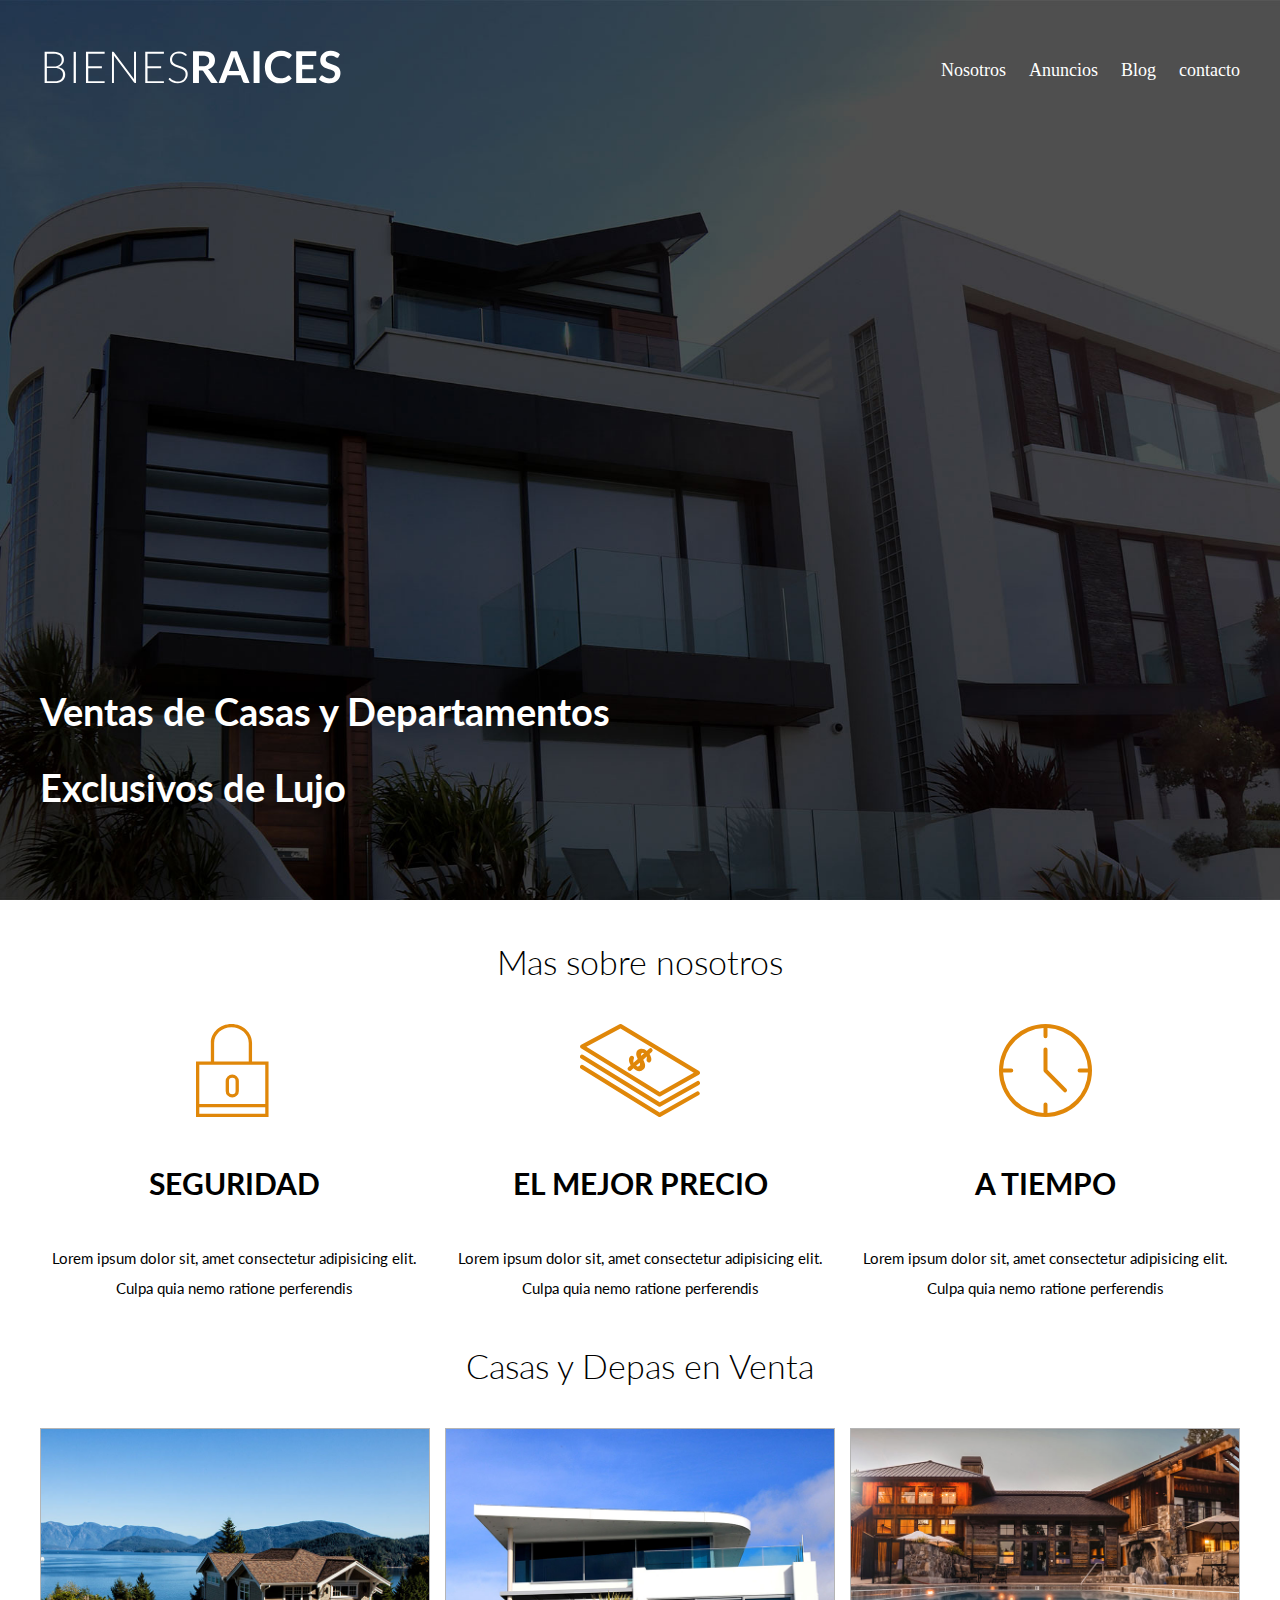
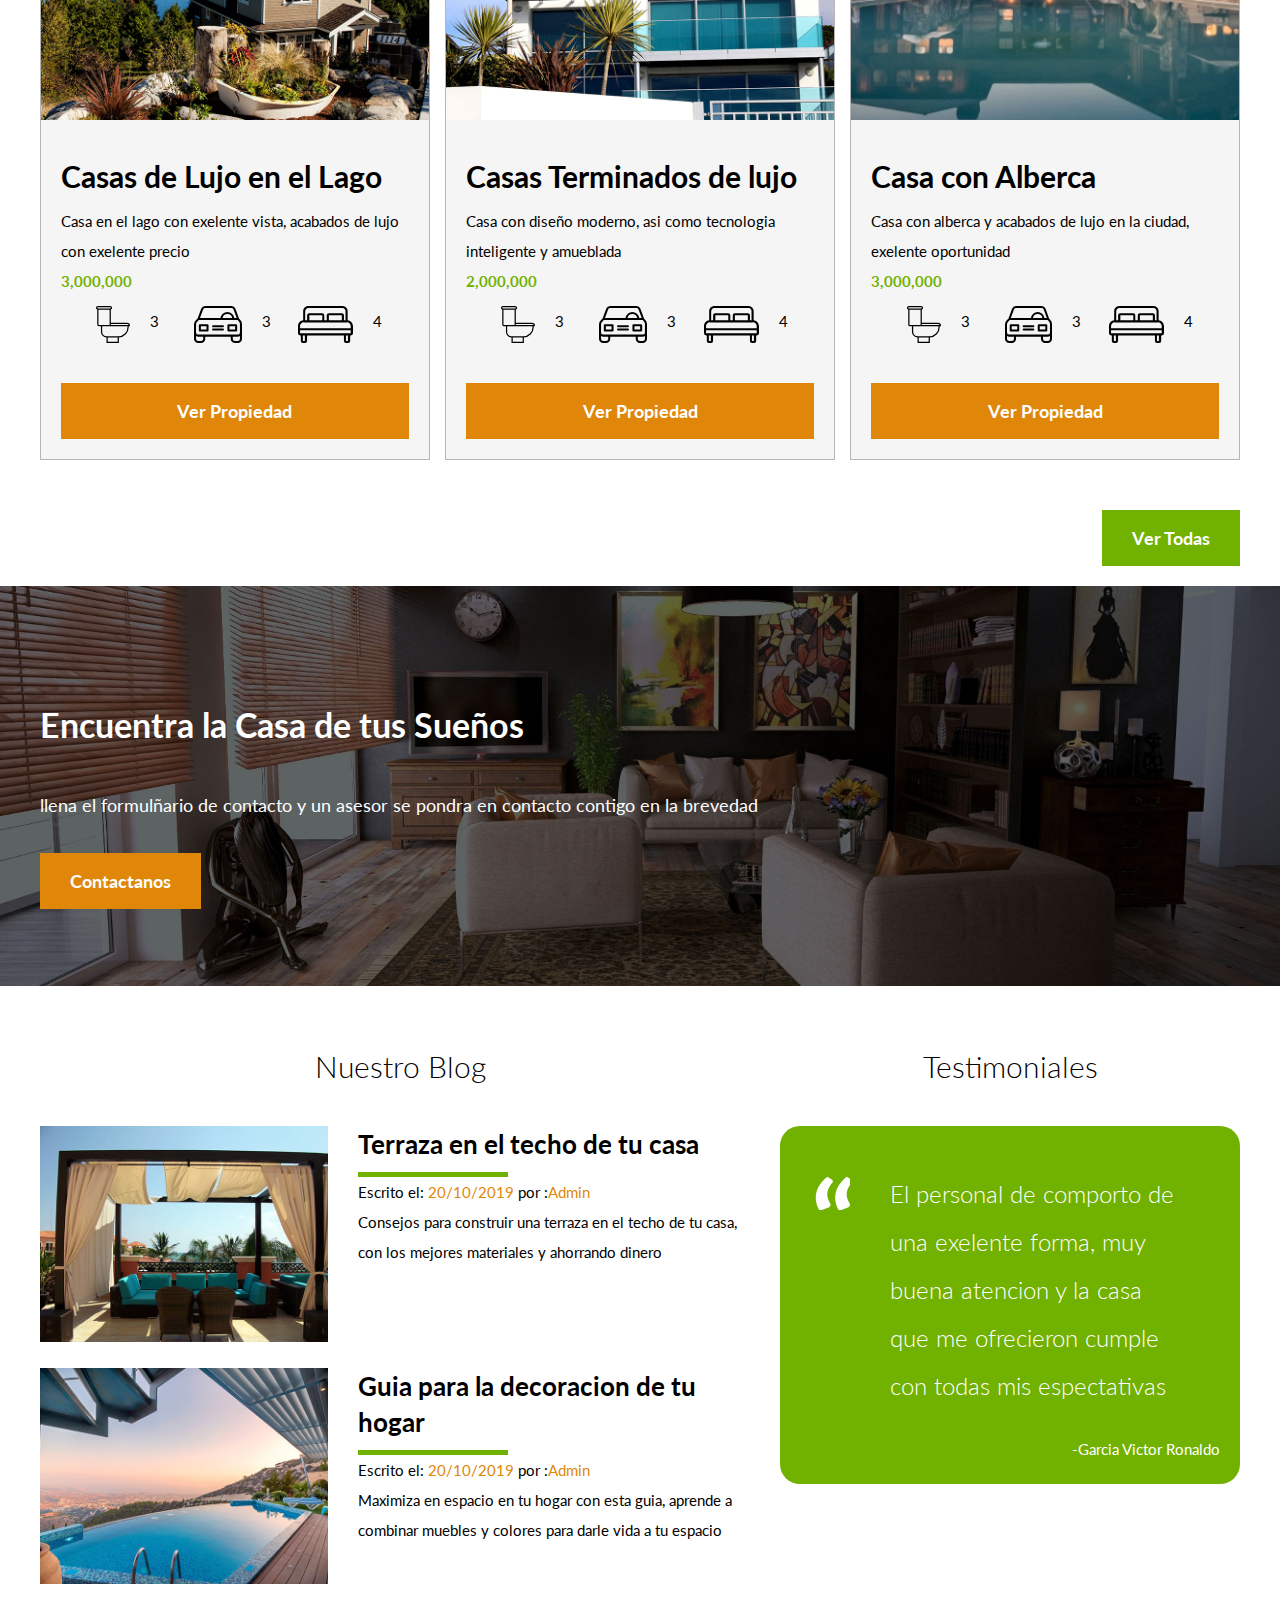
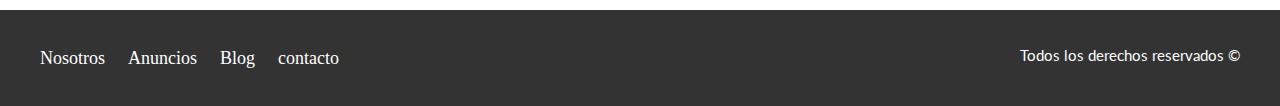
<file: BienesRaizes/index.html>
<!DOCTYPE html>
<html lang="es">

<head>
    <meta charset="UTF-8">
    <meta name="viewport" content="width=device-width, initial-scale=1.0">
    <link rel="preconnect" href="https://fonts.gstatic.com">
    <link rel="stylesheet" href="css/normalize.css">
    <link href="https://fonts.googleapis.com/css2?family=Lato:wght@300;400;700;900&display=swap" rel="stylesheet">
    <link rel="stylesheet" href="css/styles.css">
    <title>Bienes Raices</title>
</head>

<body>
    <header class="site-header inicio">
        <div class="contenedor contenido-header">
            <div class="barra">
                <a href="index.html">
                    <img src="img/logo.svg" alt="logo del sitio web">
                </a>

                <nav class="navegacion">
                    <a href="./views/nosotros.html">Nosotros</a>
                    <a href="./views/anuncios.html">Anuncios</a>
                    <a href="./views/blog.html">Blog</a>
                    <a href="./views/contacto.html">contacto</a>
                </nav>
                <!--barra-->
            </div>

            <h1>Ventas de Casas y Departamentos Exclusivos de Lujo</h1>
            <!--contenedor-->
        </div>
    </header>
    <section class="contenedor seccion">
        <h2 class="encabezado-nosotros">Mas sobre nosotros</h2>
        <div class="iconos-nosotros">
            <div class="icono">
                <img src="img/icono1.svg" alt="icono seguridad">
                <h3>Seguridad</h3>
                <p>Lorem ipsum dolor sit, amet consectetur adipisicing elit. Culpa quia nemo ratione perferendis</p>
            </div>

            <div class="icono">
                <img src="img/icono2.svg" alt="icono mejor precio">
                <h3>El Mejor Precio</h3>
                <p>Lorem ipsum dolor sit, amet consectetur adipisicing elit. Culpa quia nemo ratione perferendis</p>
            </div>
            <div class="icono">
                <img src="img/icono3.svg" alt="icono a tiempo">
                <h3>A Tiempo</h3>
                <p>Lorem ipsum dolor sit, amet consectetur adipisicing elit. Culpa quia nemo ratione perferendis</p>
            </div>
        </div>
    </section>
    <main class="seccion contenedor">
        <h2 class="fw-300 text-center">Casas y Depas en Venta</h2>
        <div class="contenedor-anuncios">
            <div class="anuncio">
                <img src="img/anuncio1.jpg" alt="casas en venta">
                <div class="contenido-anuncio">
                    <h3>Casas de Lujo en el Lago</h3>
                    <p>Casa en el lago con exelente vista, acabados de lujo con exelente precio</p>
                    <p class="precio">3,000,000</p>
                    <ul class="iconos-caracteristicas">
                        <li>
                            <img src="./img/icono_wc.svg" alt="icono wc">
                            <p>3</p>
                        </li>
                        <li>
                            <img src="./img/icono_estacionamiento.svg" alt="icono estacionamiento">
                            <p>3</p>
                        </li>
                        <li>
                            <img src="./img/icono_dormitorio.svg" alt="icono dormitorio">
                            <p>4</p>
                        </li>
                    </ul>
                    <a href="./views/anuncio.html" class="boton boton-amarillo d-block">Ver Propiedad</a>
                </div>
            </div>

            <div class=" anuncio">
                <img src="img/anuncio2.jpg" alt="casas en venta">
                <div class="contenido-anuncio">
                    <h3>Casas Terminados de lujo</h3>
                    <p>Casa con diseño moderno, asi como tecnologia inteligente y amueblada</p>
                    <p class="precio">2,000,000</p>
                    <ul class="iconos-caracteristicas">
                        <li>
                            <img src="./img/icono_wc.svg" alt="icono wc">
                            <p>3</p>
                        </li>
                        <li>
                            <img src="./img/icono_estacionamiento.svg" alt="icono estacionamiento">
                            <p>3</p>
                        </li>
                        <li>
                            <img src="./img/icono_dormitorio.svg" alt="icono dormitorio">
                            <p>4</p>
                        </li>
                    </ul>
                    <a href="./views/anuncio.html" class="boton boton-amarillo d-block">Ver Propiedad</a>
                </div>
            </div>

            <div class="anuncio">
                <img src="img/anuncio3.jpg" alt="casas en venta">
                <div class="contenido-anuncio">
                    <h3>Casa con Alberca</h3>
                    <p>Casa con alberca y acabados de lujo en la ciudad, exelente oportunidad</p>
                    <p class="precio">3,000,000</p>
                    <ul class="iconos-caracteristicas">
                        <li>
                            <img src="./img/icono_wc.svg" alt="icono wc">
                            <p>3</p>
                        </li>
                        <li>
                            <img src="./img/icono_estacionamiento.svg" alt="icono estacionamiento">
                            <p>3</p>
                        </li>
                        <li>
                            <img src="./img/icono_dormitorio.svg" alt="icono dormitorio">
                            <p>4</p>
                        </li>
                    </ul>
                    <a href="./views/anuncio.html" class="boton boton-amarillo d-block">Ver Propiedad</a>
                </div>
            </div>
        </div>
        <div class="ver-todas">
            <a href="./views/anuncios.html" class="boton boton-verde">Ver Todas</a>
        </div>
    </main>
    <section class="imagen-contacto">
        <div class="contenedor contenido-contacto">
            <h2>Encuentra la Casa de tus Sueños</h2>
            <p>llena el formulñario de contacto y un asesor se pondra en contacto contigo en la brevedad</p>
            <a class="boton boton-verde" href="./views/contacto.html">Contactanos</a>
        </div>
    </section>
    <div class="seccion-inferior contenedor seccion">
        <section class="blog">
            <h3 class="text-center fw-300">Nuestro Blog</h3>
            <article class="entrada-blog">
                <div class="imagen">
                    <img src="img/blog1.jpg" alt="entrada de blog">
                </div>
                <div class="texto-entrada">
                    <a href="./views/entrada.html">
                        <h4>Terraza en el techo de tu casa</h4>
                    </a>
                    <p>Escrito el: <span>20/10/2019</span> por :<span>Admin</span> </p>
                    <p>Consejos para construir una terraza en el techo de tu casa, con los mejores materiales y ahorrando dinero</p>
                </div>
            </article>

            <article class="entrada-blog">
                <div class="imagen">
                    <img src="img/blog2.jpg" alt="entrada de blog">
                </div>
                <div class="texto-entrada">
                    <a href="./views/entrada.html">
                        <h4>Guia para la decoracion de tu hogar</h4>
                    </a>
                    <p>Escrito el: <span>20/10/2019</span> por :<span>Admin</span> </p>
                    <p>Maximiza en espacio en tu hogar con esta guia, aprende a combinar muebles y colores para darle vida a tu espacio</p>
                </div>
            </article>
        </section>
        <section class="testimoniales">
            <h3 class="text-center fw-300">Testimoniales</h3>
            <div class="testimonial">
                <blockquote>
                    El personal de comporto de una exelente forma, muy buena atencion y la casa que me ofrecieron cumple con todas mis espectativas
                </blockquote>
                <p>-Garcia Victor Ronaldo</p>
            </div>
        </section>
    </div>
    <footer class="site-footer seccion">
        <div class="contenedor-footer contenedor">
            <nav class="navegacion">
                <a href="./views/nosotros.html">Nosotros</a>
                <a href="./views/anuncios.html">Anuncios</a>
                <a href="./views/blog.html">Blog</a>
                <a href="./views/contacto.html">contacto</a>
            </nav>

            <p>Todos los derechos reservados &copy;</p>
        </div>
    </footer>

</body>

</html>
</file>
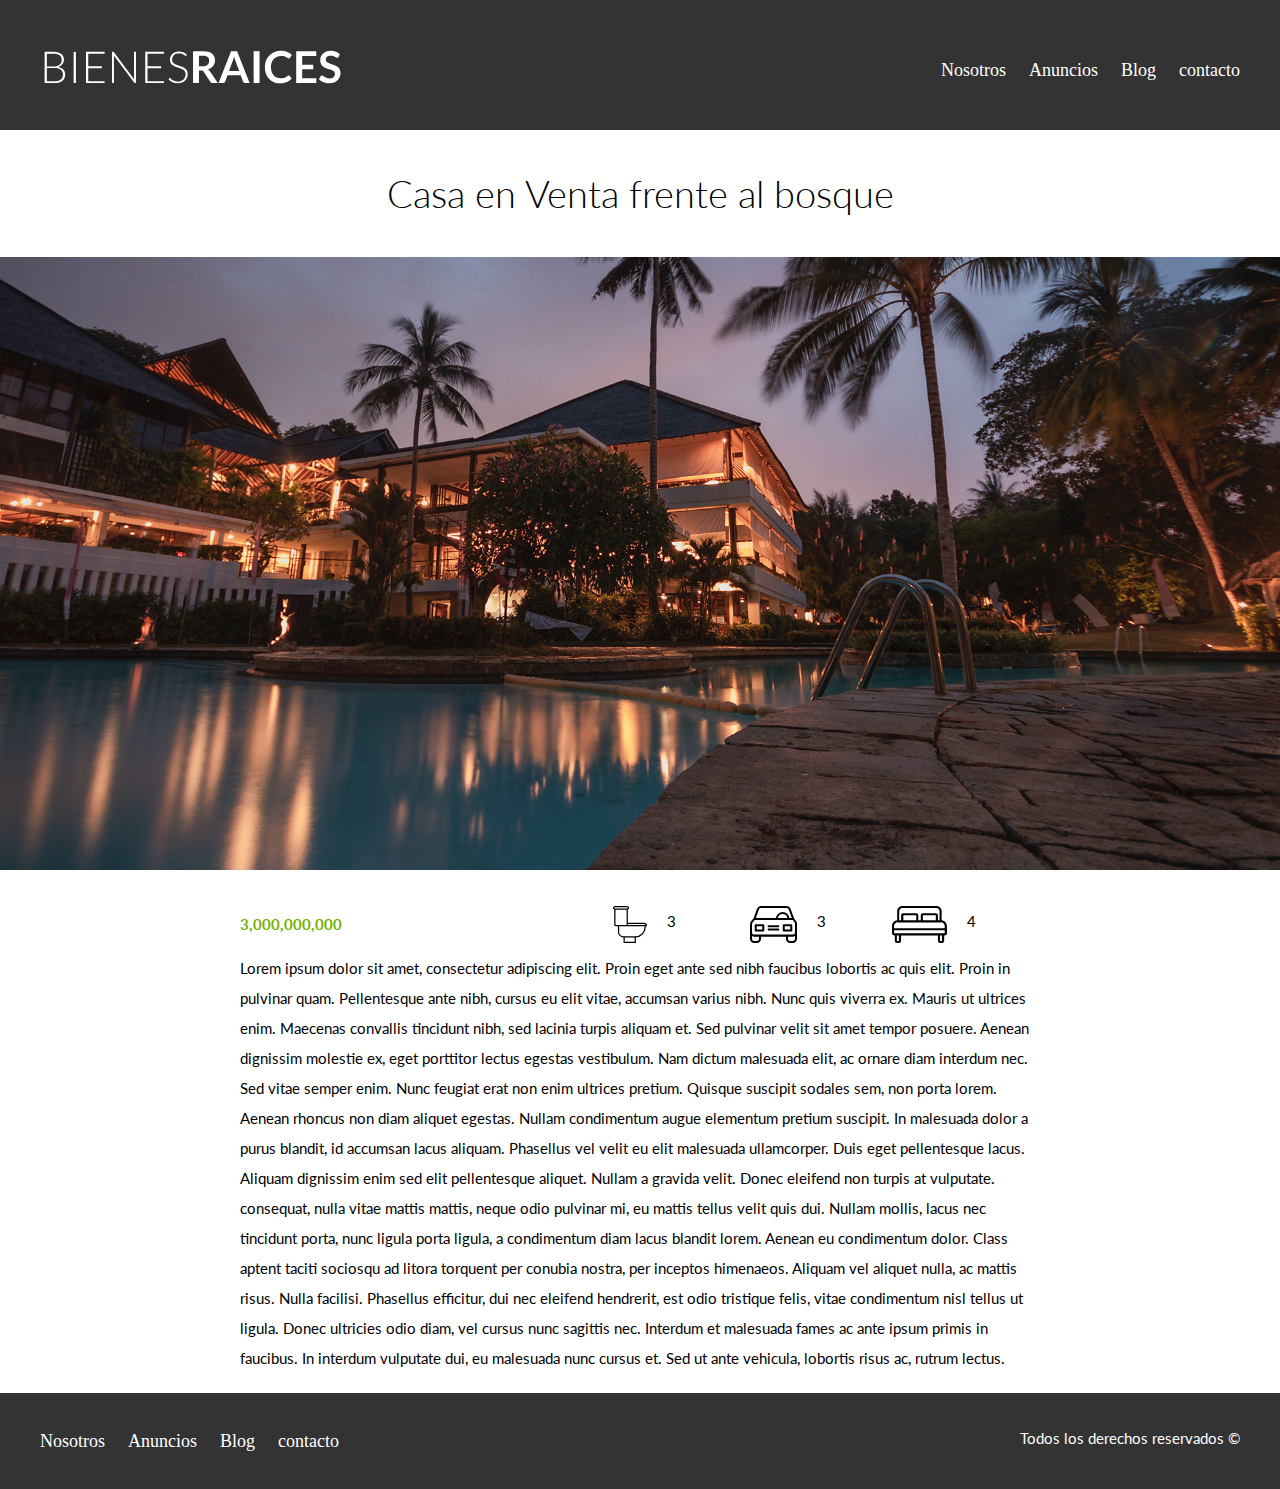
<file: BienesRaizes/views/anuncio.html>
<!DOCTYPE html>
<html lang="es">

<head>
    <meta charset="UTF-8">
    <meta name="viewport" content="width=device-width, initial-scale=1.0">
    <link rel="preconnect" href="https://fonts.gstatic.com">
    <link rel="stylesheet" href="../css/normalize.css">
    <link href="https://fonts.googleapis.com/css2?family=Lato:wght@300;400;700;900&display=swap" rel="stylesheet">
    <link rel="stylesheet" href="../css/styles.css">
    <title>Bienes Raices</title>
</head>

<body>
    <header class="site-header">
        <div class="contenedor contenido-header">
            <div class="barra">
                <a href="../index.html">
                    <img src="../img/logo.svg" alt="logo del sitio web">
                </a>

                <nav class="navegacion">
                    <a href="../views/nosotros.html">Nosotros</a>
                    <a href="../views/anuncios.html">Anuncios</a>
                    <a href="../views/blog.html">Blog</a>
                    <a href="../views/contacto.html">contacto</a>
                </nav>
                <!--barra-->
            </div>

            <!--contenedor-->
        </div>
    </header>
    <h1 class="text-center fw-300">Casa en Venta frente al bosque</h1>
    <img src="../img/destacada.jpg" alt="">
    <main class="contenedor seccion contenido-centrado">
        <div class="resumen-propiedad">
            <p class="precio">3,000,000,000</p>
            <ul class="iconos-caracteristicas">
                <li>
                    <img src="../img/icono_wc.svg" alt="icono wc">
                    <p>3</p>
                </li>
                <li>
                    <img src="../img/icono_estacionamiento.svg" alt="icono estacionamiento">
                    <p>3</p>
                </li>
                <li>
                    <img src="../img/icono_dormitorio.svg" alt="icono dormitorio">
                    <p>4</p>
                </li>
            </ul>
        </div>
        <p>Lorem ipsum dolor sit amet, consectetur adipiscing elit. Proin eget ante sed nibh faucibus lobortis ac quis elit. Proin in pulvinar quam. Pellentesque ante nibh, cursus eu elit vitae, accumsan varius nibh. Nunc quis viverra ex. Mauris ut ultrices
            enim. Maecenas convallis tincidunt nibh, sed lacinia turpis aliquam et. Sed pulvinar velit sit amet tempor posuere. Aenean dignissim molestie ex, eget porttitor lectus egestas vestibulum. Nam dictum malesuada elit, ac ornare diam interdum
            nec. Sed vitae semper enim. Nunc feugiat erat non enim ultrices pretium. Quisque suscipit sodales sem, non porta lorem. Aenean rhoncus non diam aliquet egestas. Nullam condimentum augue elementum pretium suscipit. In malesuada dolor a purus
            blandit, id accumsan lacus aliquam. Phasellus vel velit eu elit malesuada ullamcorper. Duis eget pellentesque lacus. Aliquam dignissim enim sed elit pellentesque aliquet. Nullam a gravida velit. Donec eleifend non turpis at vulputate.</p>
        <p> consequat, nulla vitae mattis mattis, neque odio pulvinar mi, eu mattis tellus velit quis dui. Nullam mollis, lacus nec tincidunt porta, nunc ligula porta ligula, a condimentum diam lacus blandit lorem. Aenean eu condimentum dolor. Class aptent
            taciti sociosqu ad litora torquent per conubia nostra, per inceptos himenaeos. Aliquam vel aliquet nulla, ac mattis risus. Nulla facilisi. Phasellus efficitur, dui nec eleifend hendrerit, est odio tristique felis, vitae condimentum nisl tellus
            ut ligula. Donec ultricies odio diam, vel cursus nunc sagittis nec. Interdum et malesuada fames ac ante ipsum primis in faucibus. In interdum vulputate dui, eu malesuada nunc cursus et. Sed ut ante vehicula, lobortis risus ac, rutrum lectus.</p>

    </main>
    <footer class="site-footer seccion">
        <div class="contenedor-footer contenedor">
            <nav class="navegacion">
                <a href="../views/nosotros.html">Nosotros</a>
                <a href="./views/anuncios.html">Anuncios</a>
                <a href="./views/blog.html">Blog</a>
                <a href="./views/contacto.html">contacto</a>
            </nav>

            <p>Todos los derechos reservados &copy;</p>
        </div>
    </footer>
</body>

</html>
</file>
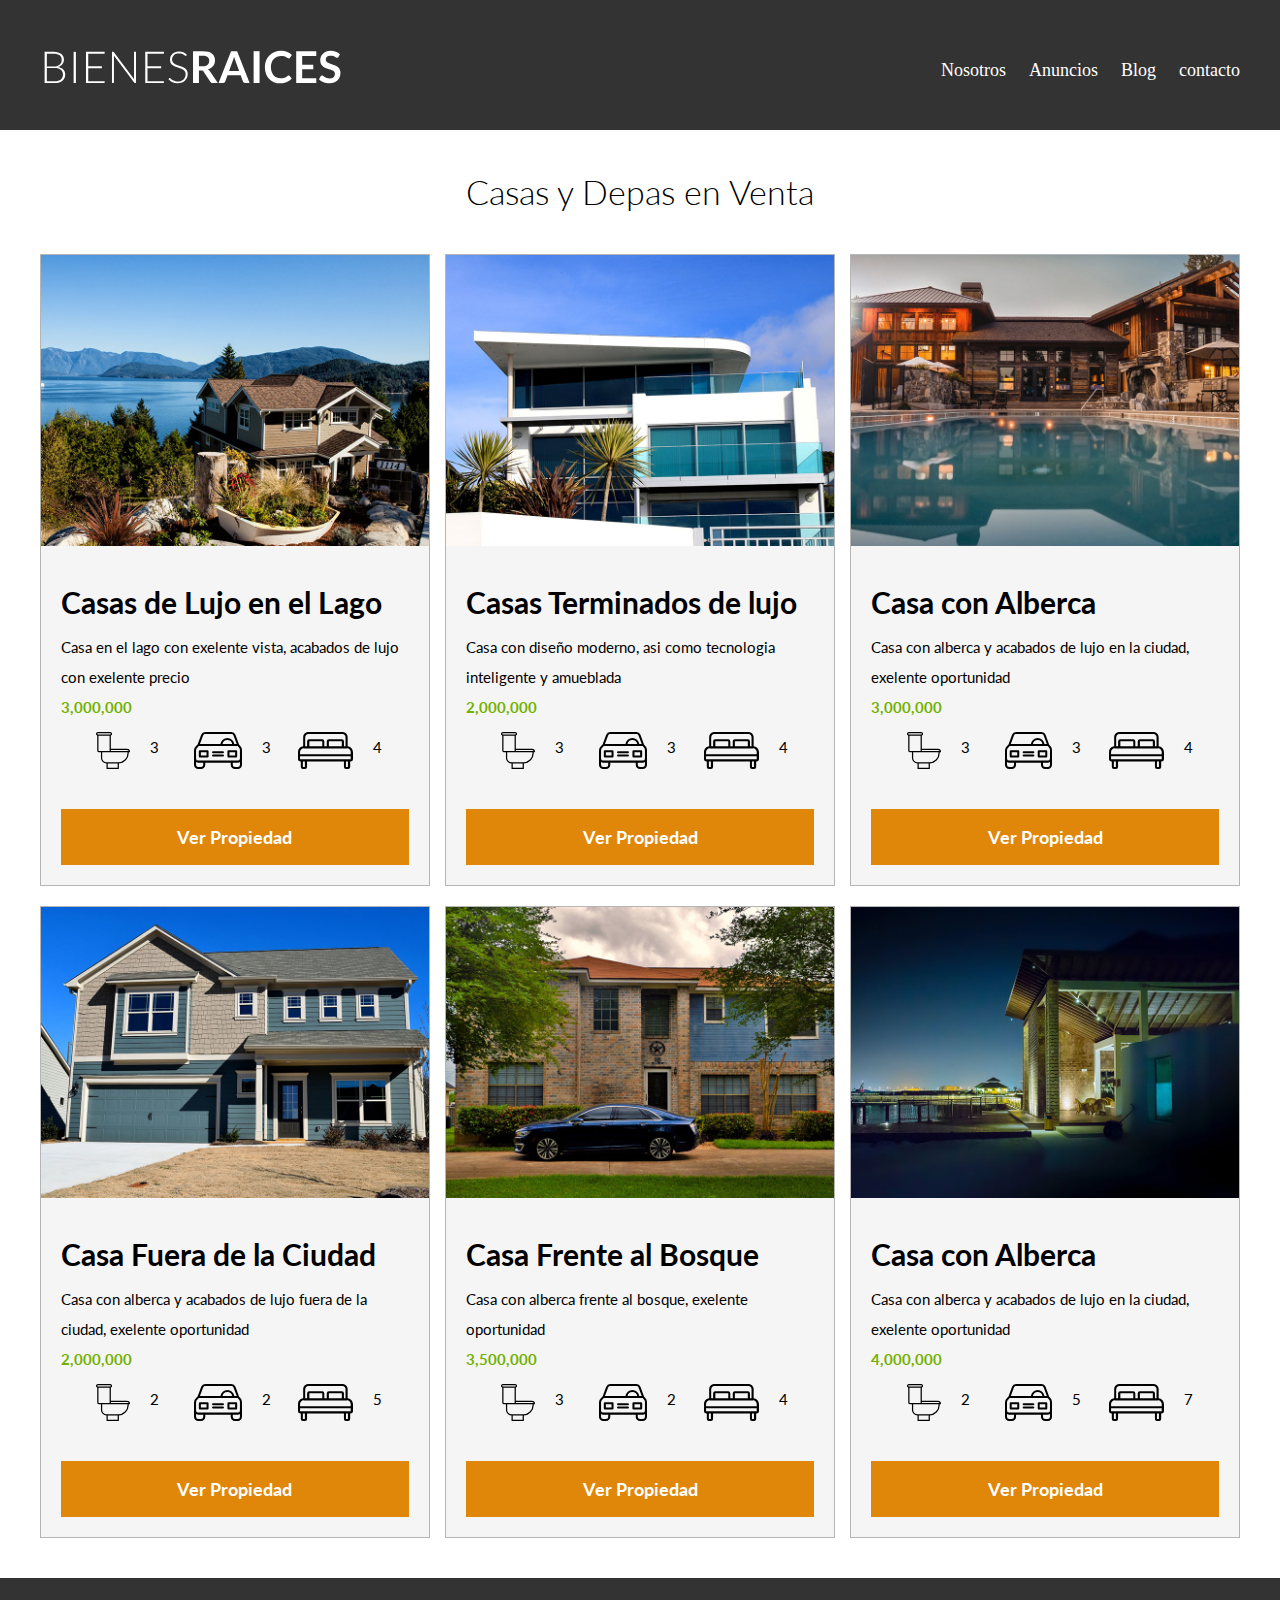
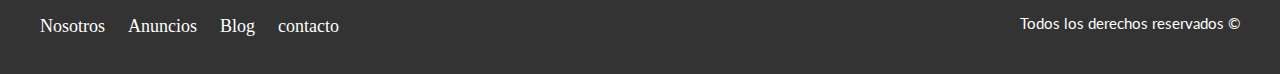
<file: BienesRaizes/views/anuncios.html>
<!DOCTYPE html>
<html lang="es">

<head>
    <meta charset="UTF-8">
    <meta name="viewport" content="width=device-width, initial-scale=1.0">
    <link rel="preconnect" href="https://fonts.gstatic.com">
    <link rel="stylesheet" href="../css/normalize.css">
    <link href="https://fonts.googleapis.com/css2?family=Lato:wght@300;400;700;900&display=swap" rel="stylesheet">
    <link rel="stylesheet" href="../css/styles.css">
    <title>Bienes Raices</title>
</head>

<body>
    <header class="site-header">
        <div class="contenedor contenido-header">
            <div class="barra">
                <a href="../index.html">
                    <img src="../img/logo.svg" alt="logo del sitio web">
                </a>

                <nav class="navegacion">
                    <a href="../views/nosotros.html">Nosotros</a>
                    <a href="../views/anuncios.html">Anuncios</a>
                    <a href="../views/blog.html">Blog</a>
                    <a href="../views/contacto.html">contacto</a>
                </nav>
                <!--barra-->
            </div>

            <!--contenedor-->
        </div>
    </header>
    <main class="seccion contenedor">
        <h2 class="fw-300 text-center">Casas y Depas en Venta</h2>
        <div class="contenedor-anuncios">
            <div class="anuncio">
                <img src="../img/anuncio1.jpg" alt="casas en venta">
                <div class="contenido-anuncio">
                    <h3>Casas de Lujo en el Lago</h3>
                    <p>Casa en el lago con exelente vista, acabados de lujo con exelente precio</p>
                    <p class="precio">3,000,000</p>
                    <ul class="iconos-caracteristicas">
                        <li>
                            <img src="../img/icono_wc.svg" alt="icono wc">
                            <p>3</p>
                        </li>
                        <li>
                            <img src="../img/icono_estacionamiento.svg" alt="icono estacionamiento">
                            <p>3</p>
                        </li>
                        <li>
                            <img src="../img/icono_dormitorio.svg" alt="icono dormitorio">
                            <p>4</p>
                        </li>
                    </ul>
                    <a href="#" class="boton boton-amarillo d-block">Ver Propiedad</a>
                </div>
            </div>

            <div class=" anuncio">
                <img src="../img/anuncio2.jpg" alt="casas en venta">
                <div class="contenido-anuncio">
                    <h3>Casas Terminados de lujo</h3>
                    <p>Casa con diseño moderno, asi como tecnologia inteligente y amueblada</p>
                    <p class="precio">2,000,000</p>
                    <ul class="iconos-caracteristicas">
                        <li>
                            <img src="../img/icono_wc.svg" alt="icono wc">
                            <p>3</p>
                        </li>
                        <li>
                            <img src="../img/icono_estacionamiento.svg" alt="icono estacionamiento">
                            <p>3</p>
                        </li>
                        <li>
                            <img src="../img/icono_dormitorio.svg" alt="icono dormitorio">
                            <p>4</p>
                        </li>
                    </ul>
                    <a href="#" class="boton boton-amarillo d-block">Ver Propiedad</a>
                </div>
            </div>

            <div class="anuncio">
                <img src="../img/anuncio3.jpg" alt="casas en venta">
                <div class="contenido-anuncio">
                    <h3>Casa con Alberca</h3>
                    <p>Casa con alberca y acabados de lujo en la ciudad, exelente oportunidad</p>
                    <p class="precio">3,000,000</p>
                    <ul class="iconos-caracteristicas">
                        <li>
                            <img src="../img/icono_wc.svg" alt="icono wc">
                            <p>3</p>
                        </li>
                        <li>
                            <img src="../img/icono_estacionamiento.svg" alt="icono estacionamiento">
                            <p>3</p>
                        </li>
                        <li>
                            <img src="../img/icono_dormitorio.svg" alt="icono dormitorio">
                            <p>4</p>
                        </li>
                    </ul>
                    <a href="anuncio.html" class="boton boton-amarillo d-block">Ver Propiedad</a>
                </div>
            </div>
            <div class="anuncio">
                <img src="../img/anuncio4.jpg" alt="anuncio casa de lujo">
                <div class="contenido-anuncio">
                    <h3>Casa Fuera de la Ciudad</h3>
                    <p>Casa con alberca y acabados de lujo fuera de la ciudad, exelente oportunidad</p>
                    <p class="precio">2,000,000</p>
                    <ul class="iconos-caracteristicas">
                        <li>
                            <img src="../img/icono_wc.svg" alt="icono wc">
                            <p>2</p>
                        </li>
                        <li>
                            <img src="../img/icono_estacionamiento.svg" alt="icono estacionamiento">
                            <p>2</p>
                        </li>
                        <li>
                            <img src="../img/icono_dormitorio.svg" alt="icono dormitorio">
                            <p>5</p>
                        </li>
                    </ul>
                    <a href="#" class="boton boton-amarillo d-block">Ver Propiedad</a>
                </div>
            </div>
            <div class="anuncio">
                <img src="../img/anuncio5.jpg" alt="anuncio de casa con alberca">
                <div class="contenido-anuncio">
                    <h3>Casa Frente al Bosque</h3>
                    <p>Casa con alberca frente al bosque, exelente oportunidad</p>
                    <p class="precio">3,500,000</p>
                    <ul class="iconos-caracteristicas">
                        <li>
                            <img src="../img/icono_wc.svg" alt="icono wc">
                            <p>3</p>
                        </li>
                        <li>
                            <img src="../img/icono_estacionamiento.svg" alt="icono estacionamiento">
                            <p>2</p>
                        </li>
                        <li>
                            <img src="../img/icono_dormitorio.svg" alt="icono dormitorio">
                            <p>4</p>
                        </li>
                    </ul>
                    <a href="#" class="boton boton-amarillo d-block">Ver Propiedad</a>
                </div>
            </div>
            <div class="anuncio">
                <img src="../img/anuncio6.jpg" alt="anuncio de casa con alberca">
                <div class="contenido-anuncio">
                    <h3>Casa con Alberca</h3>
                    <p>Casa con alberca y acabados de lujo en la ciudad, exelente oportunidad</p>
                    <p class="precio">4,000,000</p>
                    <ul class="iconos-caracteristicas">
                        <li>
                            <img src="../img/icono_wc.svg" alt="icono wc">
                            <p>2</p>
                        </li>
                        <li>
                            <img src="../img/icono_estacionamiento.svg" alt="icono estacionamiento">
                            <p>5</p>
                        </li>
                        <li>
                            <img src="../img/icono_dormitorio.svg" alt="icono dormitorio">
                            <p>7</p>
                        </li>
                    </ul>
                    <a href="#" class="boton boton-amarillo d-block">Ver Propiedad</a>
                </div>
            </div>
        </div>
    </main>
    <footer class="site-footer seccion">
        <div class="contenedor-footer contenedor">
            <nav class="navegacion">
                <a href="../views/nosotros.html">Nosotros</a>
                <a href="./views/anuncios.html">Anuncios</a>
                <a href="./views/blog.html">Blog</a>
                <a href="./views/contacto.html">contacto</a>
            </nav>

            <p>Todos los derechos reservados &copy;</p>
        </div>
    </footer>
</body>
</file>
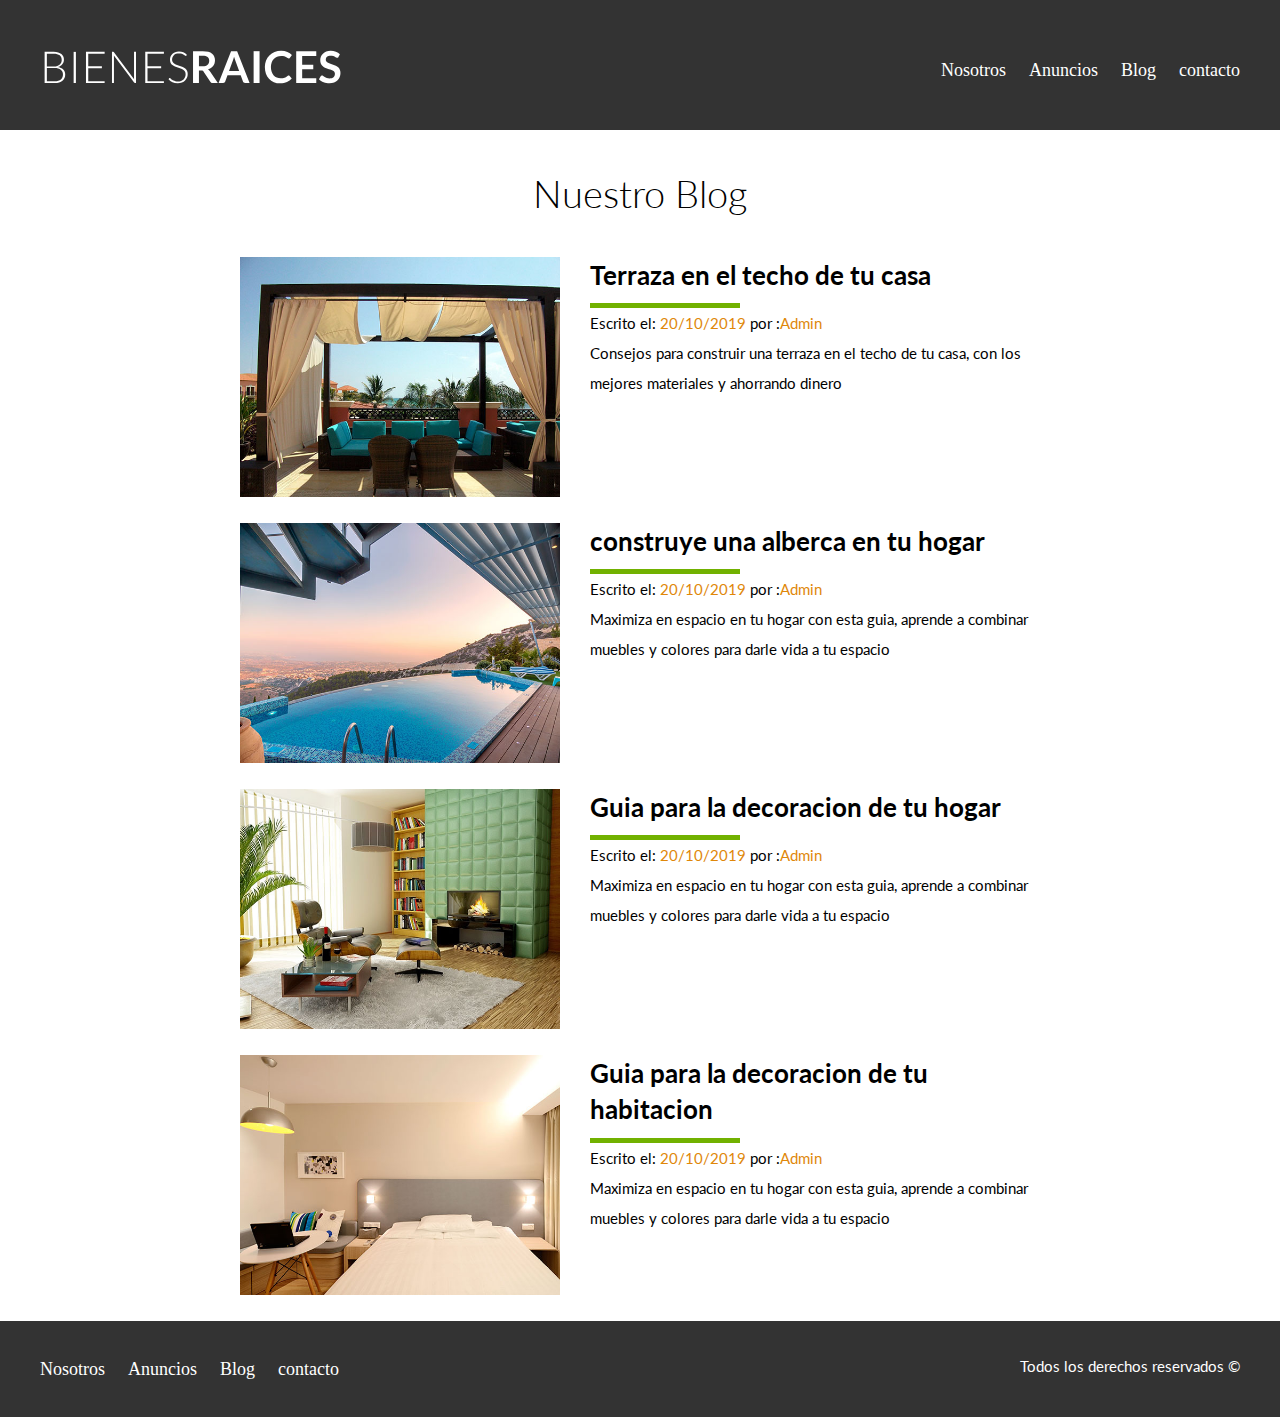
<file: BienesRaizes/views/blog.html>
<!DOCTYPE html>
<html lang="es">

<head>
    <meta charset="UTF-8">
    <meta name="viewport" content="width=device-width, initial-scale=1.0">
    <link rel="preconnect" href="https://fonts.gstatic.com">
    <link rel="stylesheet" href="../css/normalize.css">
    <link href="https://fonts.googleapis.com/css2?family=Lato:wght@300;400;700;900&display=swap" rel="stylesheet">
    <link rel="stylesheet" href="../css/styles.css">
    <title>Bienes Raices</title>
</head>

<body>
    <header class="site-header">
        <div class="contenedor contenido-header">
            <div class="barra">
                <a href="../index.html">
                    <img src="../img/logo.svg" alt="logo del sitio web">
                </a>

                <nav class="navegacion">
                    <a href="../views/nosotros.html">Nosotros</a>
                    <a href="../views/anuncios.html">Anuncios</a>
                    <a href="../views/blog.html">Blog</a>
                    <a href="../views/contacto.html">contacto</a>
                </nav>
                <!--barra-->
            </div>

            <!--contenedor-->
        </div>
    </header>

    <main class="contenedor seccion contenido-centrado">
        <h1 class="text-center fw-300">Nuestro Blog</h1>
        <article class="entrada-blog">
            <div class="imagen">
                <img src="../img/blog1.jpg" alt="entrada de blog">
            </div>
            <div class="texto-entrada">
                <a href="entrada.html">
                    <h4>Terraza en el techo de tu casa</h4>
                </a>
                <p>Escrito el: <span>20/10/2019</span> por :<span>Admin</span> </p>
                <p>Consejos para construir una terraza en el techo de tu casa, con los mejores materiales y ahorrando dinero</p>
            </div>
        </article>

        <article class="entrada-blog">
            <div class="imagen">
                <img src="../img/blog2.jpg" alt="entrada de blog">
            </div>
            <div class="texto-entrada">
                <a href="entrada.html">
                    <h4>construye una alberca en tu hogar</h4>
                </a>
                <p>Escrito el: <span>20/10/2019</span> por :<span>Admin</span> </p>
                <p>Maximiza en espacio en tu hogar con esta guia, aprende a combinar muebles y colores para darle vida a tu espacio</p>
            </div>
        </article>
        <article class="entrada-blog">
            <div class="imagen">
                <img src="../img/blog3.jpg" alt="entrada de blog">
            </div>
            <div class="texto-entrada">
                <a href="entrada.html">
                    <h4>Guia para la decoracion de tu hogar</h4>
                </a>
                <p>Escrito el: <span>20/10/2019</span> por :<span>Admin</span> </p>
                <p>Maximiza en espacio en tu hogar con esta guia, aprende a combinar muebles y colores para darle vida a tu espacio</p>
            </div>
        </article>
        <article class="entrada-blog">
            <div class="imagen">
                <img src="../img/blog4.jpg" alt="entrada de blog">
            </div>
            <div class="texto-entrada">
                <a href="entrada.html">
                    <h4>Guia para la decoracion de tu habitacion</h4>
                </a>
                <p>Escrito el: <span>20/10/2019</span> por :<span>Admin</span> </p>
                <p>Maximiza en espacio en tu hogar con esta guia, aprende a combinar muebles y colores para darle vida a tu espacio</p>
            </div>
        </article>
    </main>
    <footer class="site-footer seccion">
        <div class="contenedor-footer contenedor">
            <nav class="navegacion">
                <a href="../views/nosotros.html">Nosotros</a>
                <a href="./views/anuncios.html">Anuncios</a>
                <a href="./views/blog.html">Blog</a>
                <a href="./views/contacto.html">contacto</a>
            </nav>

            <p>Todos los derechos reservados &copy;</p>
        </div>
    </footer>
</body>

</html>
</file>
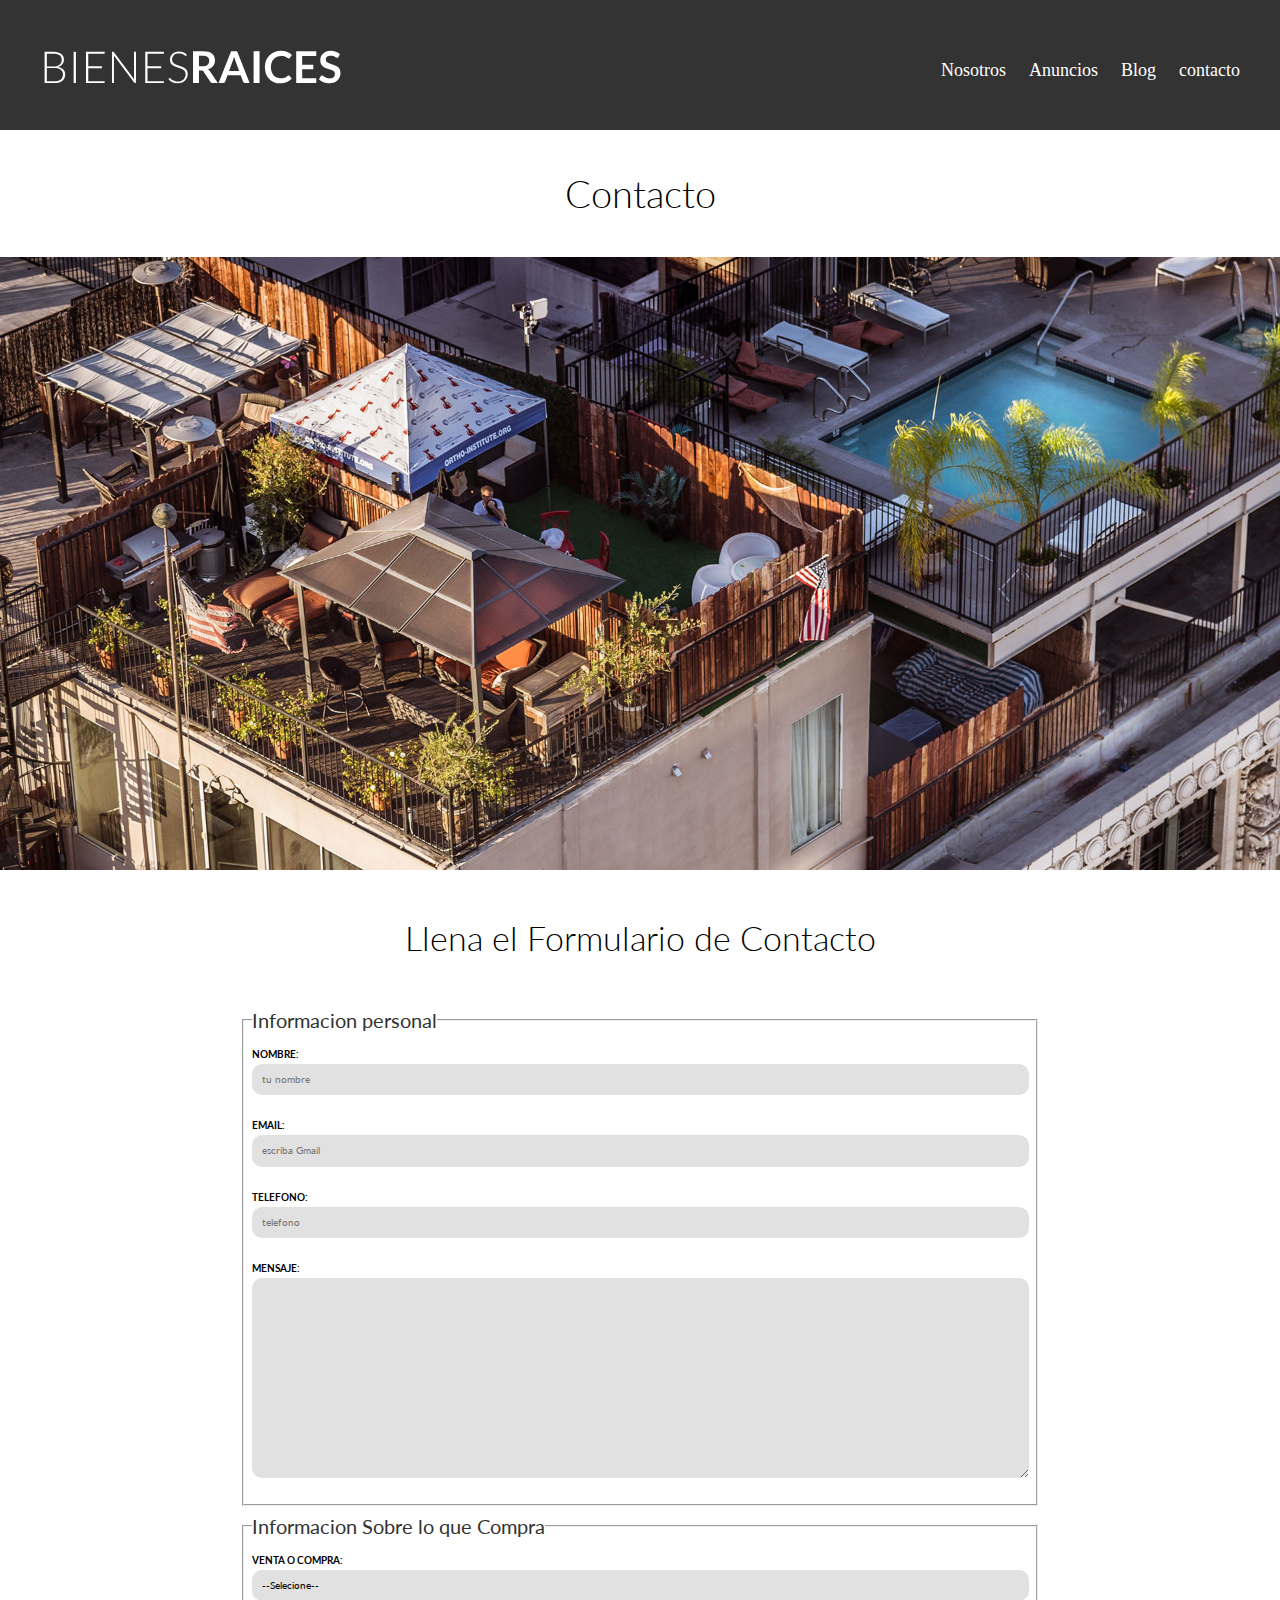
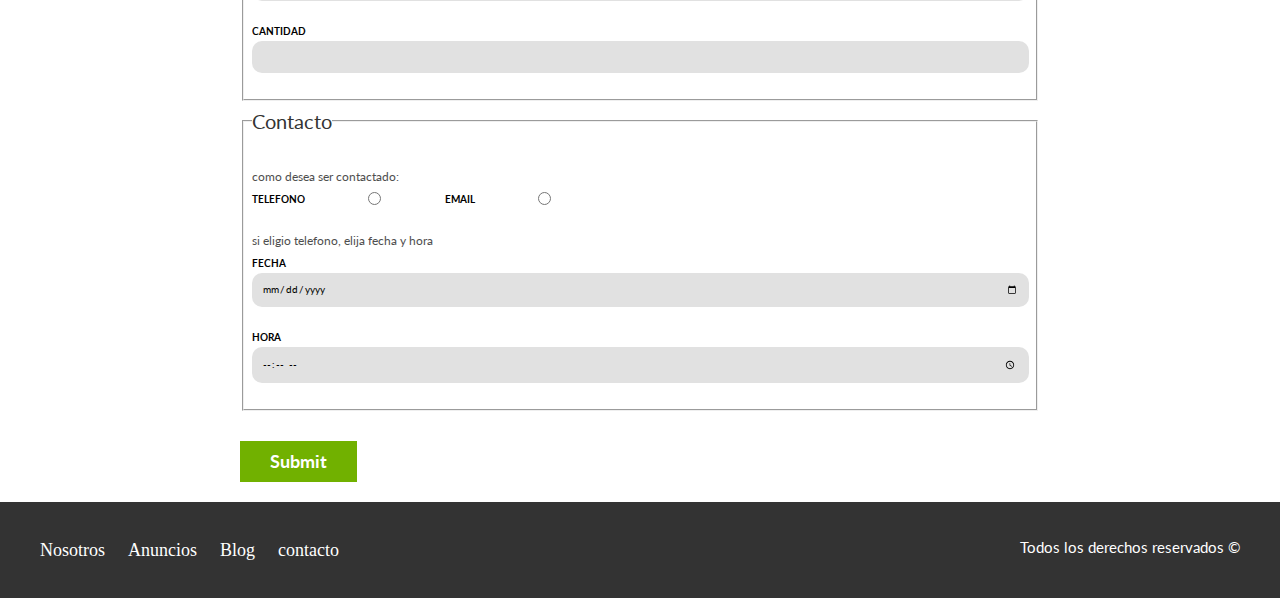
<file: BienesRaizes/views/contacto.html>
<!DOCTYPE html>
<html lang="es">

<head>
    <meta charset="UTF-8">
    <meta name="viewport" content="width=device-width, initial-scale=1.0">
    <link rel="preconnect" href="https://fonts.gstatic.com">
    <link rel="stylesheet" href="../css/normalize.css">
    <link href="https://fonts.googleapis.com/css2?family=Lato:wght@300;400;700;900&display=swap" rel="stylesheet">
    <link rel="stylesheet" href="../css/styles.css">
    <title>Bienes Raices</title>
</head>

<body>
    <header class="site-header">
        <div class="contenedor contenido-header">
            <div class="barra">
                <a href="../index.html">
                    <img src="../img/logo.svg" alt="logo del sitio web">
                </a>

                <nav class="navegacion">
                    <a href="../views/nosotros.html">Nosotros</a>
                    <a href="../views/anuncios.html">Anuncios</a>
                    <a href="../views/blog.html">Blog</a>
                    <a href="../views/contacto.html">contacto</a>
                </nav>
                <!--barra-->
            </div>

            <!--contenedor-->
        </div>
    </header>
    <h1 class="fw-300 text-center">Contacto</h1>
    <img src="../img/destacada3.jpg" alt="imagen principal">
    <main class="contenedor seccion contenido-centrado">
        <h2 class="fw-300 text-center">Llena el Formulario de Contacto</h2>
        <form class="contacto" action="">
            <fieldset>
                <legend>Informacion personal</legend>
                <label for="nombre">Nombre:</label>
                <input type="text" id="nombre" placeholder="tu nombre">

                <label for="email">Email:</label>
                <input type="email" id="email" placeholder="escriba Gmail" required>

                <label for="telefono">Telefono:</label>
                <input type="tel" id="telefono" placeholder="telefono" required>

                <label for="mensaje">Mensaje:</label>
                <textarea name="mensaje" id="mensaje" cols="30" rows="10"></textarea>
            </fieldset>
            <fieldset>
                <legend>Informacion Sobre lo que Compra</legend>

                <label for="opciones">Venta o Compra:</label>
                <select name="opciones" id="opciones">
                    <option value="" disabled selected>--Selecione--</option>
                    <option value="compra">Compra</option>
                    <option value="venta">Venta</option>
                </select>

                <label for="cantidad">Cantidad</label>
                <input type="number" min="0">
            </fieldset>
            <fieldset>
                <legend>Contacto </legend>
                <p>como desea ser contactado:</p>
                <div class="forma-contacto">
                    <label for="telefono">Telefono</label>
                    <input type="radio" name="contacto" id="telefono">

                    <label for="correo">Email</label>
                    <input type="radio" name="contacto" id="correo">
                </div>
                <!--
                <p>Elija el Menu</p>
                <input type="checkbox" name="orden" value="hamburguesa">hamburguesa
                <input type="checkbox" name="orden" value="papas fritas">papas fritas
                -->
                <p>si eligio telefono, elija fecha y hora</p>
                <label for="fecha">Fecha</label>
                <input type="date" id="fecha">
                <label for="hora">Hora</label>
                <input type="time" id="hora">
            </fieldset>

            <input class="boton boton-verde" type="submit" placeholder="enviar">
        </form>
    </main>
    <footer class="site-footer seccion">
        <div class="contenedor-footer contenedor">
            <nav class="navegacion">
                <a href="../views/nosotros.html">Nosotros</a>
                <a href="./views/anuncios.html">Anuncios</a>
                <a href="./views/blog.html">Blog</a>
                <a href="./views/contacto.html">contacto</a>
            </nav>

            <p>Todos los derechos reservados &copy;</p>
        </div>
    </footer>
</body>

</html>
</file>
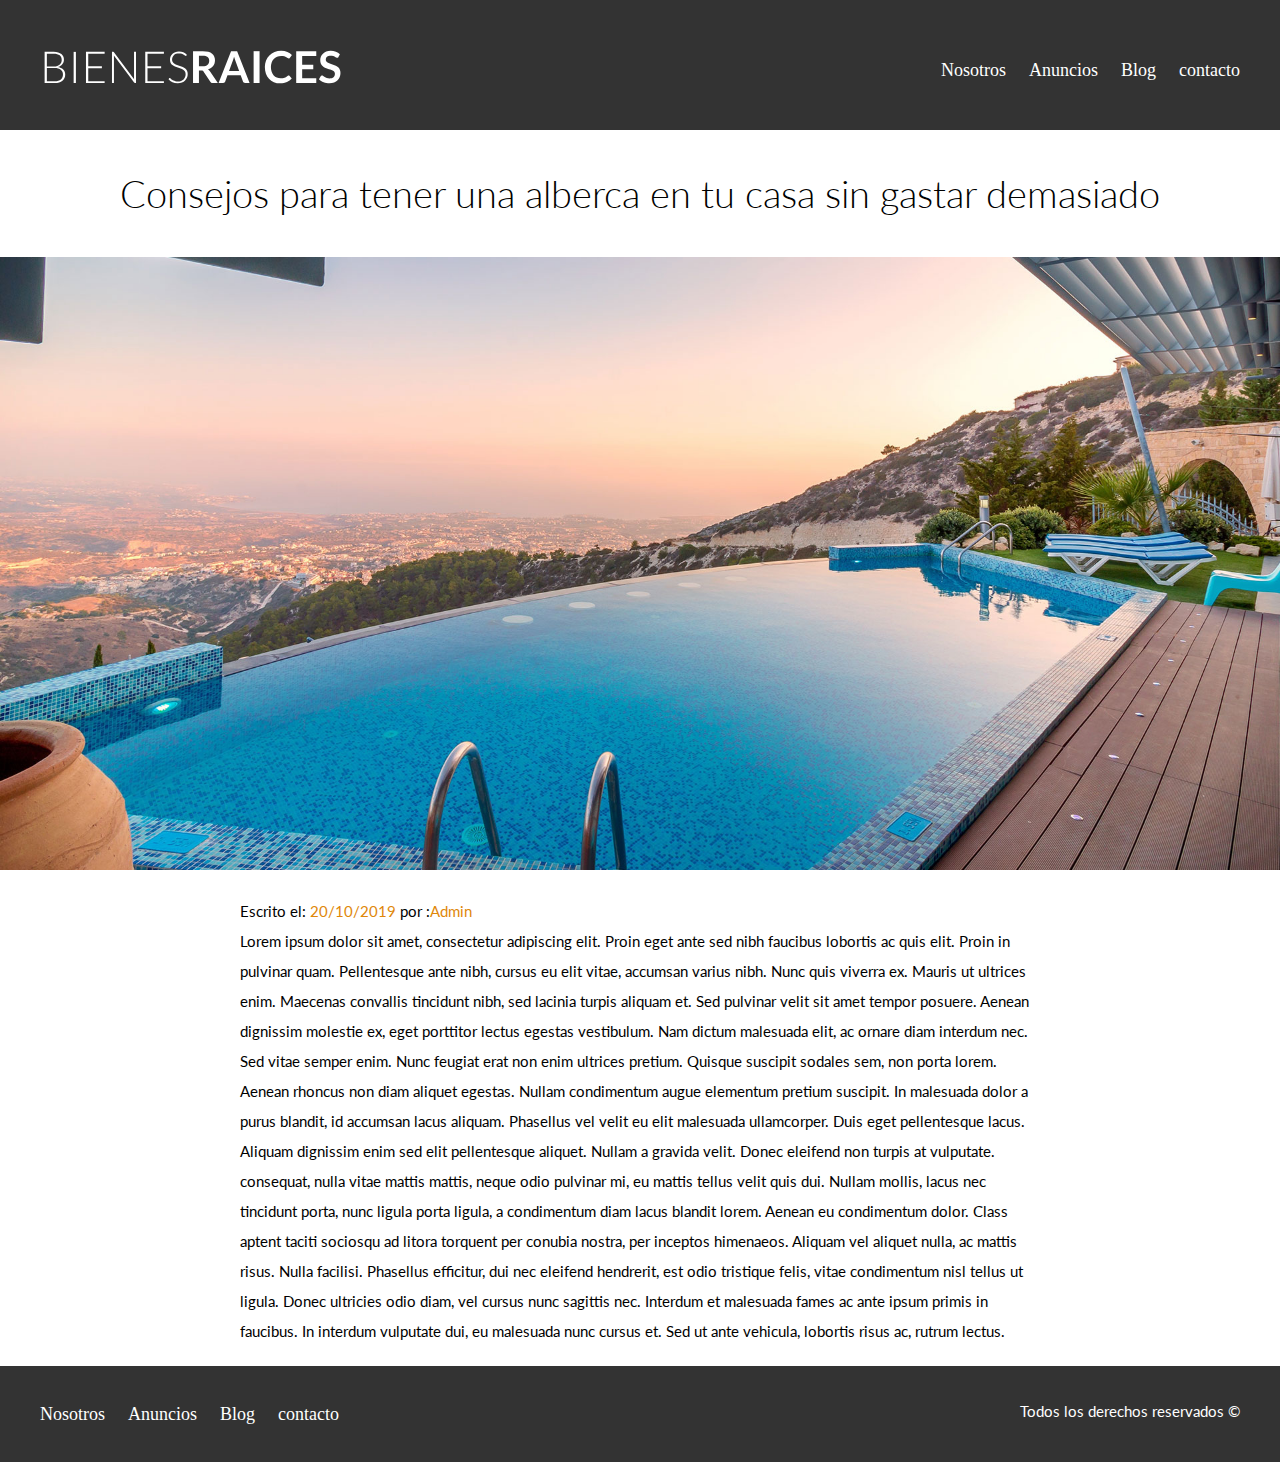
<file: BienesRaizes/views/entrada.html>
<!DOCTYPE html>
<html lang="es">

<head>
    <meta charset="UTF-8">
    <meta name="viewport" content="width=device-width, initial-scale=1.0">
    <link rel="preconnect" href="https://fonts.gstatic.com">
    <link rel="stylesheet" href="../css/normalize.css">
    <link href="https://fonts.googleapis.com/css2?family=Lato:wght@300;400;700;900&display=swap" rel="stylesheet">
    <link rel="stylesheet" href="../css/styles.css">
    <title>Bienes Raices</title>
</head>

<body>
    <header class="site-header">
        <div class="contenedor contenido-header">
            <div class="barra">
                <a href="../index.html">
                    <img src="../img/logo.svg" alt="logo del sitio web">
                </a>

                <nav class="navegacion">
                    <a href="../views/nosotros.html">Nosotros</a>
                    <a href="../views/anuncios.html">Anuncios</a>
                    <a href="../views/blog.html">Blog</a>
                    <a href="../views/contacto.html">contacto</a>
                </nav>
                <!--barra-->
            </div>

            <!--contenedor-->
        </div>
    </header>
    <h1 class="text-center fw-300">Consejos para tener una alberca en tu casa sin gastar demasiado</h1>
    <img src="../img/destacada2.jpg" alt="imagen principal">
    <main class="contenedor seccion contenido-centrado texto-entrada">
        <p>Escrito el: <span>20/10/2019</span> por :<span>Admin</span> </p>
        </div>
        <p>Lorem ipsum dolor sit amet, consectetur adipiscing elit. Proin eget ante sed nibh faucibus lobortis ac quis elit. Proin in pulvinar quam. Pellentesque ante nibh, cursus eu elit vitae, accumsan varius nibh. Nunc quis viverra ex. Mauris ut ultrices
            enim. Maecenas convallis tincidunt nibh, sed lacinia turpis aliquam et. Sed pulvinar velit sit amet tempor posuere. Aenean dignissim molestie ex, eget porttitor lectus egestas vestibulum. Nam dictum malesuada elit, ac ornare diam interdum
            nec. Sed vitae semper enim. Nunc feugiat erat non enim ultrices pretium. Quisque suscipit sodales sem, non porta lorem. Aenean rhoncus non diam aliquet egestas. Nullam condimentum augue elementum pretium suscipit. In malesuada dolor a purus
            blandit, id accumsan lacus aliquam. Phasellus vel velit eu elit malesuada ullamcorper. Duis eget pellentesque lacus. Aliquam dignissim enim sed elit pellentesque aliquet. Nullam a gravida velit. Donec eleifend non turpis at vulputate.</p>
        <p> consequat, nulla vitae mattis mattis, neque odio pulvinar mi, eu mattis tellus velit quis dui. Nullam mollis, lacus nec tincidunt porta, nunc ligula porta ligula, a condimentum diam lacus blandit lorem. Aenean eu condimentum dolor. Class aptent
            taciti sociosqu ad litora torquent per conubia nostra, per inceptos himenaeos. Aliquam vel aliquet nulla, ac mattis risus. Nulla facilisi. Phasellus efficitur, dui nec eleifend hendrerit, est odio tristique felis, vitae condimentum nisl tellus
            ut ligula. Donec ultricies odio diam, vel cursus nunc sagittis nec. Interdum et malesuada fames ac ante ipsum primis in faucibus. In interdum vulputate dui, eu malesuada nunc cursus et. Sed ut ante vehicula, lobortis risus ac, rutrum lectus.</p>

    </main>
    <footer class="site-footer seccion">
        <div class="contenedor-footer contenedor">
            <nav class="navegacion">
                <a href="../views/nosotros.html">Nosotros</a>
                <a href="./views/anuncios.html">Anuncios</a>
                <a href="./views/blog.html">Blog</a>
                <a href="./views/contacto.html">contacto</a>
            </nav>

            <p>Todos los derechos reservados &copy;</p>
        </div>
    </footer>
</body>

</html>
</file>
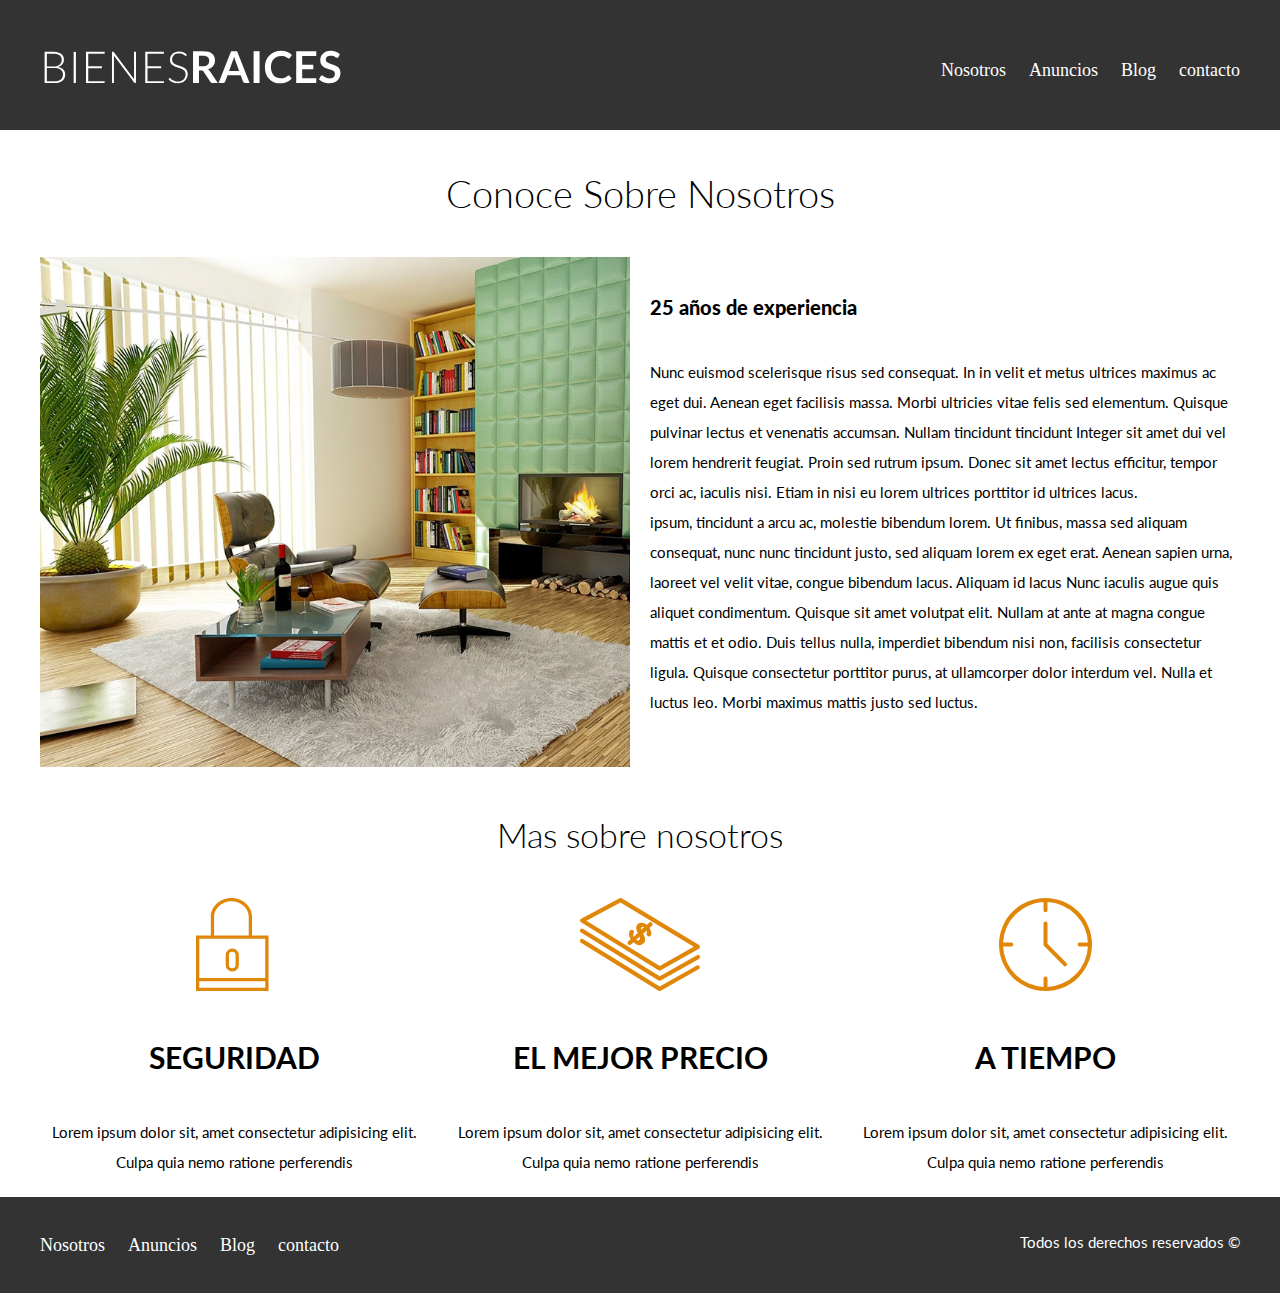
<file: BienesRaizes/views/nosotros.html>
<!DOCTYPE html>
<html lang="es">

<head>
    <meta charset="UTF-8">
    <meta name="viewport" content="width=device-width, initial-scale=1.0">
    <link rel="preconnect" href="https://fonts.gstatic.com">
    <link rel="stylesheet" href="../css/normalize.css">
    <link href="https://fonts.googleapis.com/css2?family=Lato:wght@300;400;700;900&display=swap" rel="stylesheet">
    <link rel="stylesheet" href="../css/styles.css">
    <title>Bienes Raices</title>
</head>

<body>
    <header class="site-header">
        <div class="contenedor contenido-header">
            <div class="barra">
                <a href="../index.html">
                    <img src="../img/logo.svg" alt="logo del sitio web">
                </a>

                <nav class="navegacion">
                    <a href="../views/nosotros.html">Nosotros</a>
                    <a href="../views/anuncios.html">Anuncios</a>
                    <a href="../views/blog.html">Blog</a>
                    <a href="../views/contacto.html">contacto</a>
                </nav>
                <!--barra-->
            </div>

            <!--contenedor-->
        </div>
    </header>
    <main class="contenedor">
        <h1 class="text-center fw-300">Conoce Sobre Nosotros</h1>
        <div class="contenido-nosotros">
            <div class="imagen">
                <img src="../img/nosotros.jpg" alt="imagen sobre nosotros">
            </div>
            <div class="texto-nosotros">
                <blockquote>25 años de experiencia</blockquote>
                <p>Nunc euismod scelerisque risus sed consequat. In in velit et metus ultrices maximus ac eget dui. Aenean eget facilisis massa. Morbi ultricies vitae felis sed elementum. Quisque pulvinar lectus et venenatis accumsan. Nullam tincidunt tincidunt
                    Integer sit amet dui vel lorem hendrerit feugiat. Proin sed rutrum ipsum. Donec sit amet lectus efficitur, tempor orci ac, iaculis nisi. Etiam in nisi eu lorem ultrices porttitor id ultrices lacus.</p>

                <p>ipsum, tincidunt a arcu ac, molestie bibendum lorem. Ut finibus, massa sed aliquam consequat, nunc nunc tincidunt justo, sed aliquam lorem ex eget erat. Aenean sapien urna, laoreet vel velit vitae, congue bibendum lacus. Aliquam id lacus
                    Nunc iaculis augue quis aliquet condimentum. Quisque sit amet volutpat elit. Nullam at ante at magna congue mattis et et odio. Duis tellus nulla, imperdiet bibendum nisi non, facilisis consectetur ligula. Quisque consectetur porttitor
                    purus, at ullamcorper dolor interdum vel. Nulla et luctus leo. Morbi maximus mattis justo sed luctus.</p>
            </div>
        </div>
    </main>
    <section class="contenedor seccion">
        <h2 class="encabezado-nosotros">Mas sobre nosotros</h2>
        <div class="iconos-nosotros">
            <div class="icono">
                <img src="../img/icono1.svg" alt="icono seguridad">
                <h3>Seguridad</h3>
                <p>Lorem ipsum dolor sit, amet consectetur adipisicing elit. Culpa quia nemo ratione perferendis</p>
            </div>

            <div class="icono">
                <img src="../img/icono2.svg" alt="icono mejor precio">
                <h3>El Mejor Precio</h3>
                <p>Lorem ipsum dolor sit, amet consectetur adipisicing elit. Culpa quia nemo ratione perferendis</p>
            </div>
            <div class="icono">
                <img src="../img/icono3.svg" alt="icono a tiempo">
                <h3>A Tiempo</h3>
                <p>Lorem ipsum dolor sit, amet consectetur adipisicing elit. Culpa quia nemo ratione perferendis</p>
            </div>
        </div>
    </section>
    <footer class="site-footer seccion">
        <div class="contenedor-footer contenedor">
            <nav class="navegacion">
                <a href="../views/nosotros.html">Nosotros</a>
                <a href="./views/anuncios.html">Anuncios</a>
                <a href="./views/blog.html">Blog</a>
                <a href="./views/contacto.html">contacto</a>
            </nav>

            <p>Todos los derechos reservados &copy;</p>
        </div>
    </footer>
</body>

</html>
</file>
<file: BienesRaizes/css/styles.css>
html {
    /*10px === 1rem*/
    font-size: 62.5%;
    box-sizing: border-box;
}

*,
*:before,
*:after {
    box-sizing: inherit;
}

body {
    font-family: 'Lato', sans-serif;
    line-height: 2;
}


/**GLOBALES**/

img {
    max-width: 100%;
}

.contenedor {
    max-width: 120rem;
    margin: 0 auto;
}

h1 {
    font-size: 3.8rem;
}

h2 {
    font-size: 3.4rem;
}

h3 {
    font-size: 3rem;
}

h4 {
    font-size: 2.6rem;
}

p {
    font-size: 1.5rem;
}


/**utilidades**/

.seccion {
    margin-top: 2rem;
    margin-bottom: 2rem;
}

.text-center {
    text-align: center;
}

.fw-300 {
    font-weight: 300;
}

.d-block {
    display: inline-block!important;
}

.contenido-centrado {
    max-width: 80rem;
}


/**botones**/

.boton {
    color: #ffffff;
    font-weight: 700;
    text-decoration: none;
    font-size: 1.8rem;
    padding: 1rem 3rem;
    margin-top: 3rem;
    display: inline-block;
    text-align: center;
    border: none;
}

.boton:hover {
    cursor: pointer;
}

.boton-amarillo {
    background-color: #E08709;
    width: 100%;
}

.boton-verde {
    background-color: #71b100;
}


/*header*/

.site-header {
    background-color: #333333;
    padding: 1rem 0 3rem 0;
}

.site-header.inicio {
    background-image: url(../img/header.jpg);
    background-position: center center;
    background-size: cover;
    height: 100vh;
    min-height: 60rem;
}

.contenido-header {
    height: 100%;
    display: flex;
    flex-direction: column;
    justify-content: space-between;
}

.contenido-header h1 {
    color: #ffffff;
    padding-bottom: 2rem;
    max-width: 60rem;
    line-height: 2;
}

.barra {
    display: flex;
    justify-content: space-between;
    padding-top: 3rem;
    align-items: center;
}


/**navegacion**/

.navegacion a {
    color: #ffffff;
    text-decoration: none;
    font-size: 1.8rem;
    margin-right: 2rem;
    font-family: 'Times New Roman', Times, serif;
}

.navegacion a:hover {
    color: #71b100;
}

.navegacion a:last-of-type {
    margin: 0;
}


/**iconos-nosotros**/

.encabezado-nosotros {
    font-weight: 300;
    text-align: center;
}

.iconos-nosotros {
    display: flex;
    justify-content: space-between;
}

.icono {
    flex-basis: calc( 33.3% - 1rem);
    text-align: center;
}

.icono h3 {
    text-transform: uppercase;
}


/**anuncios**/

.contenedor-anuncios {
    display: flex;
    justify-content: space-between;
    flex-wrap: wrap;
}

.anuncio {
    margin-bottom: 2rem;
    /*
    flex-grow: 0;
    flex-shrink: 0;
    flex-basis: calc(33.3% - 1rem);
    */
    flex: 0 0 calc(33.3% - 1rem);
    border: 1px solid #b5b5b5;
    background-color: #f5f5f5;
}

.contenido-anuncio {
    padding: 2rem;
}

.contenido-anuncio h3,
p {
    margin: 0;
}

.precio {
    color: #71b100;
    font-weight: 700;
}

.iconos-caracteristicas {
    list-style: none;
    padding: 0;
    display: flex;
    justify-content: space-evenly;
    flex: 1;
    max-width: 50rem;
}

.iconos-caracteristicas li {
    display: flex;
}

.iconos-caracteristicas img {
    margin-right: 2rem;
}

.ver-todas {
    display: flex;
    justify-content: flex-end;
}


/**contacto home**/

.imagen-contacto {
    background-image: url(../img/encuentra.jpg);
    background-position: center center;
    background-size: cover;
    height: 40rem;
    display: flex;
    align-items: center;
}

.contenido-contacto {
    /*le da algo de tamaño */
    flex: 1;
    color: #ffffff;
}

.contenido-contacto p {
    font-size: 1.8rem;
}

.contenido-contacto a {
    background-color: #E08709;
}


/**seccion inferior**/

.seccion-inferior {
    display: flex;
    justify-content: space-between;
}

.seccion-inferior .blog {
    flex-basis: 60%;
}

.seccion-inferior .testimoniales {
    flex-basis: calc(40% - 2rem);
}

.entrada-blog {
    display: flex;
    justify-content: space-between;
    margin-bottom: 2rem;
}

.entrada-blog:last-of-type {
    margin-bottom: 0;
}

.entrada-blog .imagen {
    flex-basis: 40%;
}

.entrada-blog .texto-entrada {
    flex-basis: calc(60% - 3rem);
}

.texto-entrada h4 {
    margin: 0;
    line-height: 1.4;
}


/*after ===creame un elemento despues del h4*/

.texto-entrada h4::after {
    content: "";
    display: block;
    width: 15rem;
    height: .5rem;
    background-color: #71b100;
    margin-top: 1rem;
}

.texto-entrada a {
    text-decoration: none;
    color: #000000;
}

.texto-entrada span {
    color: #E08709;
}


/**testimoniales**/

.testimonial {
    background-color: #71b100;
    font-size: 2.4rem;
    padding: 2rem;
    color: #ffffff;
    border-radius: 2rem;
}

.testimonial p {
    text-align: right;
}

.testimonial blockquote::before {
    content: "";
    background-image: url(../img/comilla.svg);
    width: 4rem;
    height: 4rem;
    position: absolute;
    left: -3rem;
}

.testimonial blockquote {
    position: relative;
    padding-left: 5rem;
    font-weight: 300;
}


/**footer**/

.site-footer {
    background-color: #333333;
    margin: 0;
}

.contenedor-footer {
    padding: 3rem 0;
    display: flex;
    justify-content: space-between;
}

.site-footer p {
    margin: 0;
    color: #ffffff;
}


/** internas **/


/*Nosotros*/

.contenido-nosotros {
    display: grid;
    grid-template-columns: repeat(2, 1fr);
    grid-column-gap: 2rem;
}

.texto-nosotros blockquote {
    font-weight: 900;
    font-size: 2rem;
    margin: 0;
    padding: 3rem 0;
}


/*anuncios*/

.resumen-propiedad {
    display: flex;
    justify-content: space-between;
    align-items: center;
}


/** Contacto**/

.contacto p {
    font-size: 1.2rem;
    color: #4f4f4f;
    margin: 2rem 0 0 0;
}

legend {
    font-size: 2rem;
    color: #333333;
}

label {
    font-weight: 700;
    display: block;
    text-transform: uppercase;
}

input:not([type="submit"]),
textarea,
select {
    background-color: #e1e1e1;
    padding: 1rem;
    display: block;
    width: 100%;
    margin-bottom: 2rem;
    border: none;
    border-radius: 1rem;
}

input[type="radio"] {
    width: auto;
    margin: 0;
}

select {
    -webkit-appearance: none;
}

textarea {
    height: 20rem;
}

.forma-contacto {
    max-width: 30rem;
    display: flex;
    justify-content: space-between;
    align-items: center;
}
</file>
